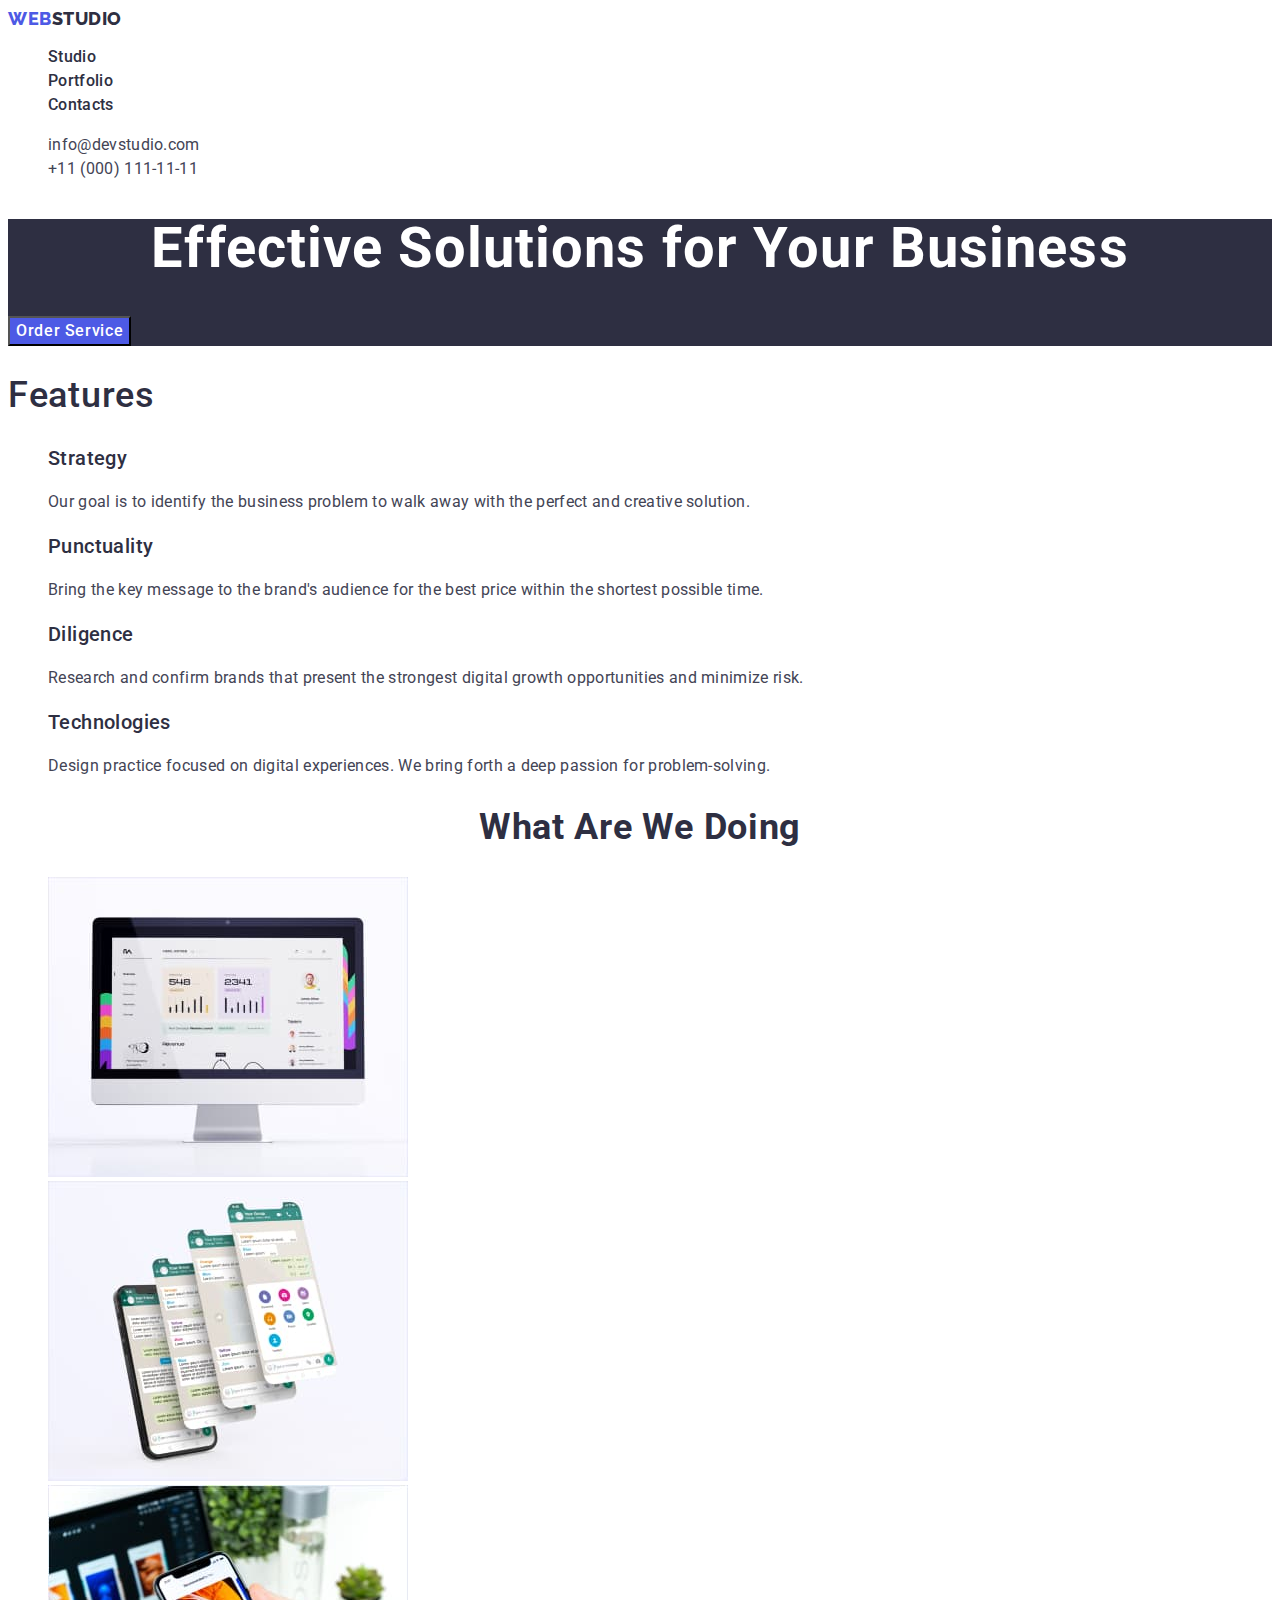
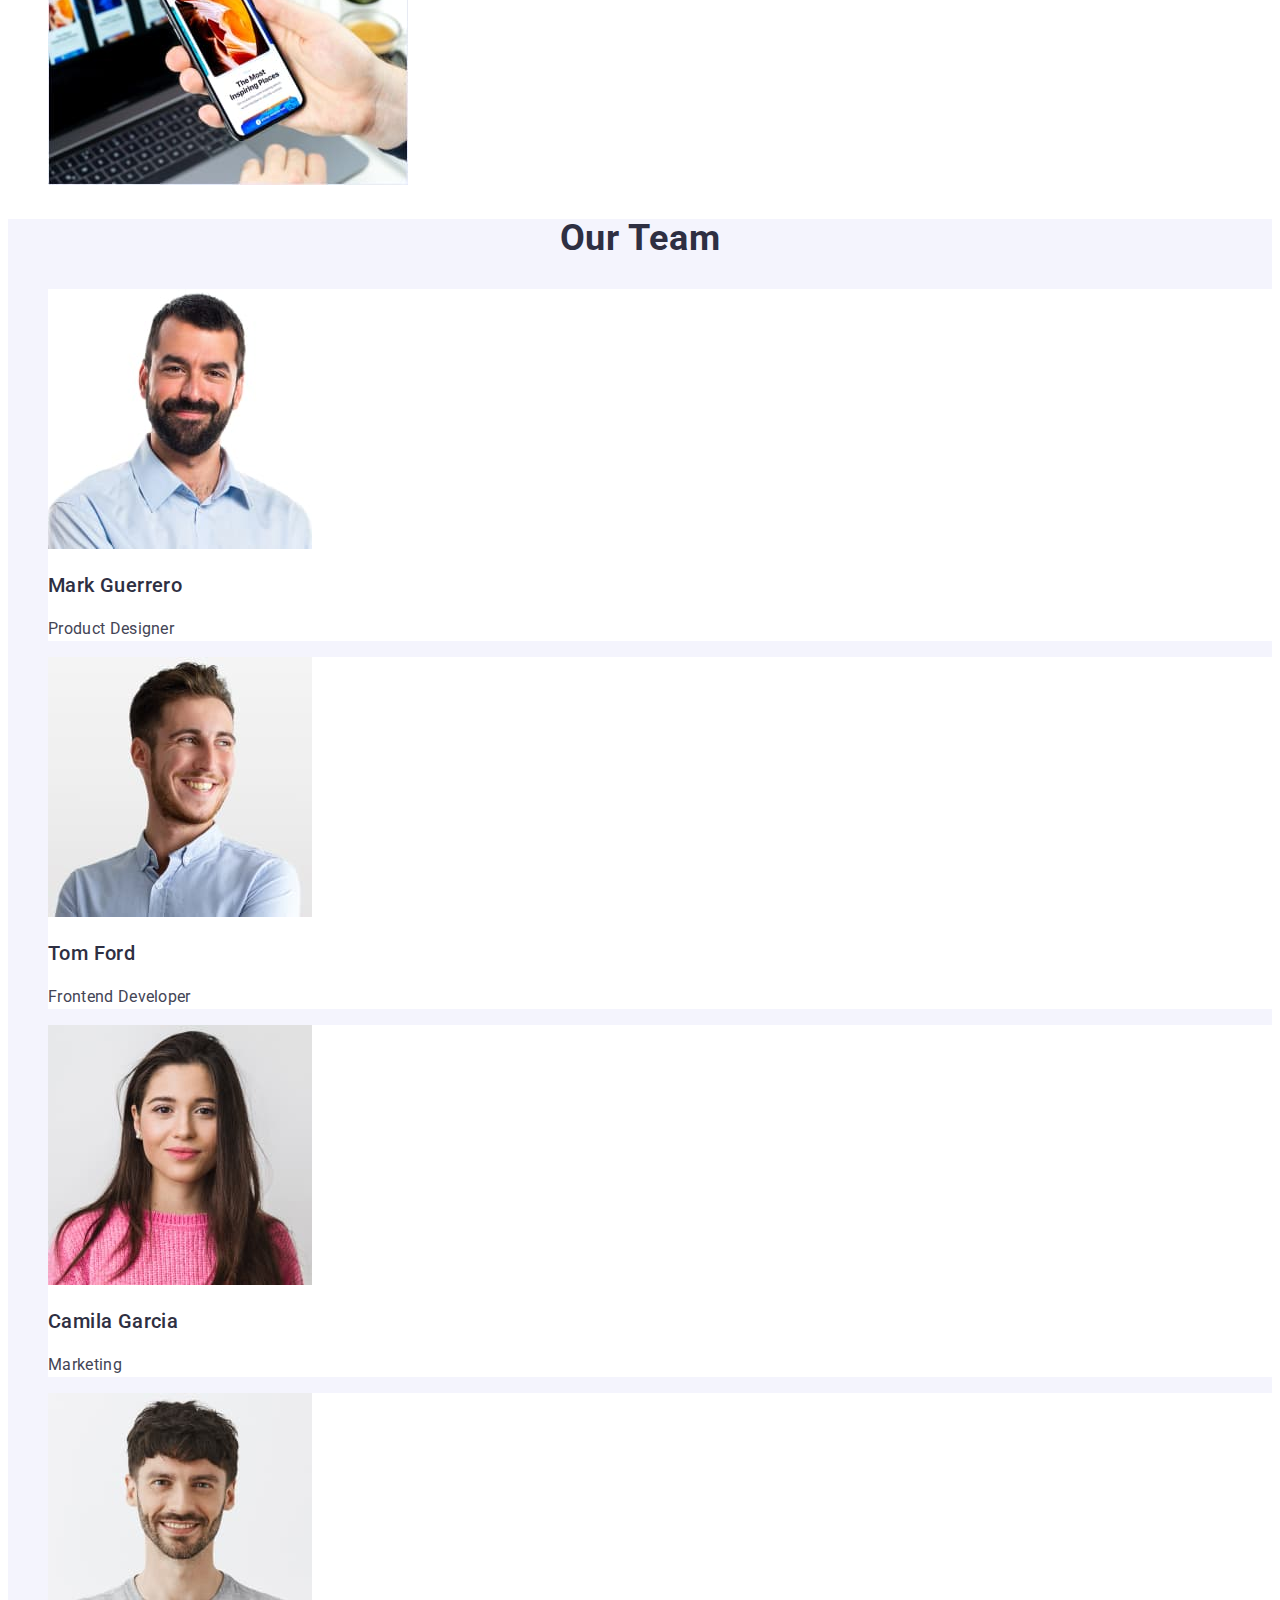
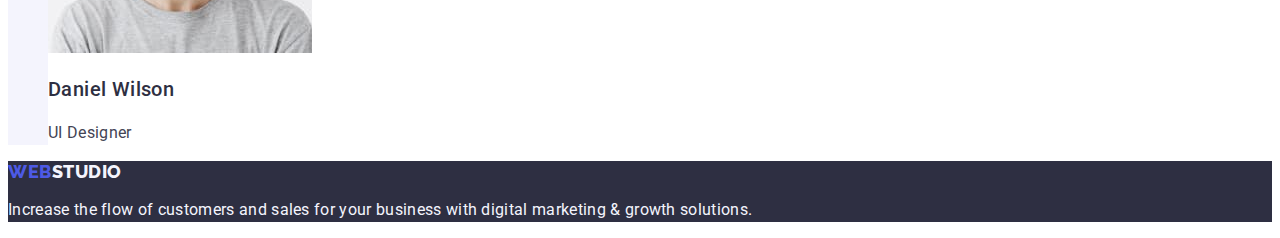
<file: index.html>
<!DOCTYPE html>
<html lang="en">
  <head>
    <meta charset="UTF-8" />
    <meta http-equiv="X-UA-Compatible" content="IE=edge" />
    <meta name="viewport" content="width=device-width, initial-scale=1.0" />
    <title>WebStudio</title>
    <link rel="stylesheet" href="./css/styles.css" />
    <link rel="preconnect" href="https://fonts.googleapis.com" />
    <link rel="preconnect" href="https://fonts.gstatic.com" crossorigin />
    <link
      href="https://fonts.googleapis.com/css2?family=Raleway:wght@800&family=Roboto:wght@400;500;700;900&display=swap"
      rel="stylesheet"
    />
  </head>
  <body>
    <header>
      <nav>
        <a href="./index.html" class="web link"
          >Web<span class="studio link">Studio</span></a
        >
        <ul class="link list">
          <li><a class="nav-menu link" href="./index.html">Studio</a></li>
          <li>
            <a class="nav-menu link" href="./portfolio.html">Portfolio</a>
          </li>
          <li><a class="nav-menu link" href="">Contacts</a></li>
        </ul>
      </nav>
      <address class="address">
        <ul class="link list">
          <li>
            <a class="reference list link" href="mailto:info@devstudio.com"
              >info@devstudio.com</a
            >
          </li>
          <li>
            <a class="reference list link" href="tel:+110001111111"
              >+11 (000) 111-11-11</a
            >
          </li>
        </ul>
      </address>
    </header>
    <main>
      <section class="hero-section">
        <h1 class="hero-title">Effective Solutions for Your Business</h1>
        <button class="hero-btn" type="button">Order Service</button>
      </section>
      <section>
        <h2 class="top">Features</h2>
        <ul class="list">
          <li>
            <h3 class="subtitle">Strategy</h3>
            <p class="text">
              Our goal is to identify the business problem to walk away with the
              perfect and creative solution.
            </p>
          </li>
          <li>
            <h3 class="subtitle">Punctuality</h3>
            <p class="text">
              Bring the key message to the brand's audience for the best price
              within the shortest possible time.
            </p>
          </li>
          <li>
            <h3 class="subtitle">Diligence</h3>
            <p class="text">
              Research and confirm brands that present the strongest digital
              growth opportunities and minimize risk.
            </p>
          </li>
          <li>
            <h3 class="subtitle">Technologies</h3>
            <p class="text">
              Design practice focused on digital experiences. We bring forth a
              deep passion for problem-solving.
            </p>
          </li>
        </ul>
      </section>
      <section>
        <h2 class="sub-hdr">What are we doing</h2>
        <ul class="list">
          <li>
            <img src="./images/display.jpg" alt="display" width="360" />
          </li>
          <li>
            <img
              src="./images/screen-protector.jpg"
              alt="screen-protector"
              width="360"
            />
          </li>
          <li>
            <img src="./images/phone.jpg" alt="phone" width="360" />
          </li>
        </ul>
      </section>
      <section class="light-bg">
        <h2 class="sub-hdr">Our Team</h2>
        <ul class="list">
          <li class="list-bg">
            <img
              src="./images/team-mbr-1.jpg"
              alt="team-member-1"
              width="264"
            />
            <h3 class="subtitle">Mark Guerrero</h3>
            <p class="text">Product Designer</p>
          </li>
          <li class="list-bg">
            <img
              src="./images/team-mbr-2.jpg"
              alt="team-member-2"
              width="264"
            />
            <h3 class="subtitle">Tom Ford</h3>
            <p class="text">Frontend Developer</p>
          </li>
          <li class="list-bg">
            <img
              src="./images/team-mbr-3.jpg"
              alt="team-member-3"
              width="264"
            />
            <h3 class="subtitle">Camila Garcia</h3>
            <p class="text">Marketing</p>
          </li>
          <li class="list-bg">
            <img
              src="./images/team-mbr-4.jpg"
              alt="team-member-4"
              width="264"
            />
            <h3 class="subtitle">Daniel Wilson</h3>
            <p class="text">UI Designer</p>
          </li>
        </ul>
      </section>
    </main>
    <footer class="ftr">
      <a href="./index.html" class="web link"
        >Web<span class="footer link">Studio</span></a
      >
      <p class="footer-text">
        Increase the flow of customers and sales for your business with digital
        marketing & growth solutions.
      </p>
    </footer>
  </body>
</html>
</file>
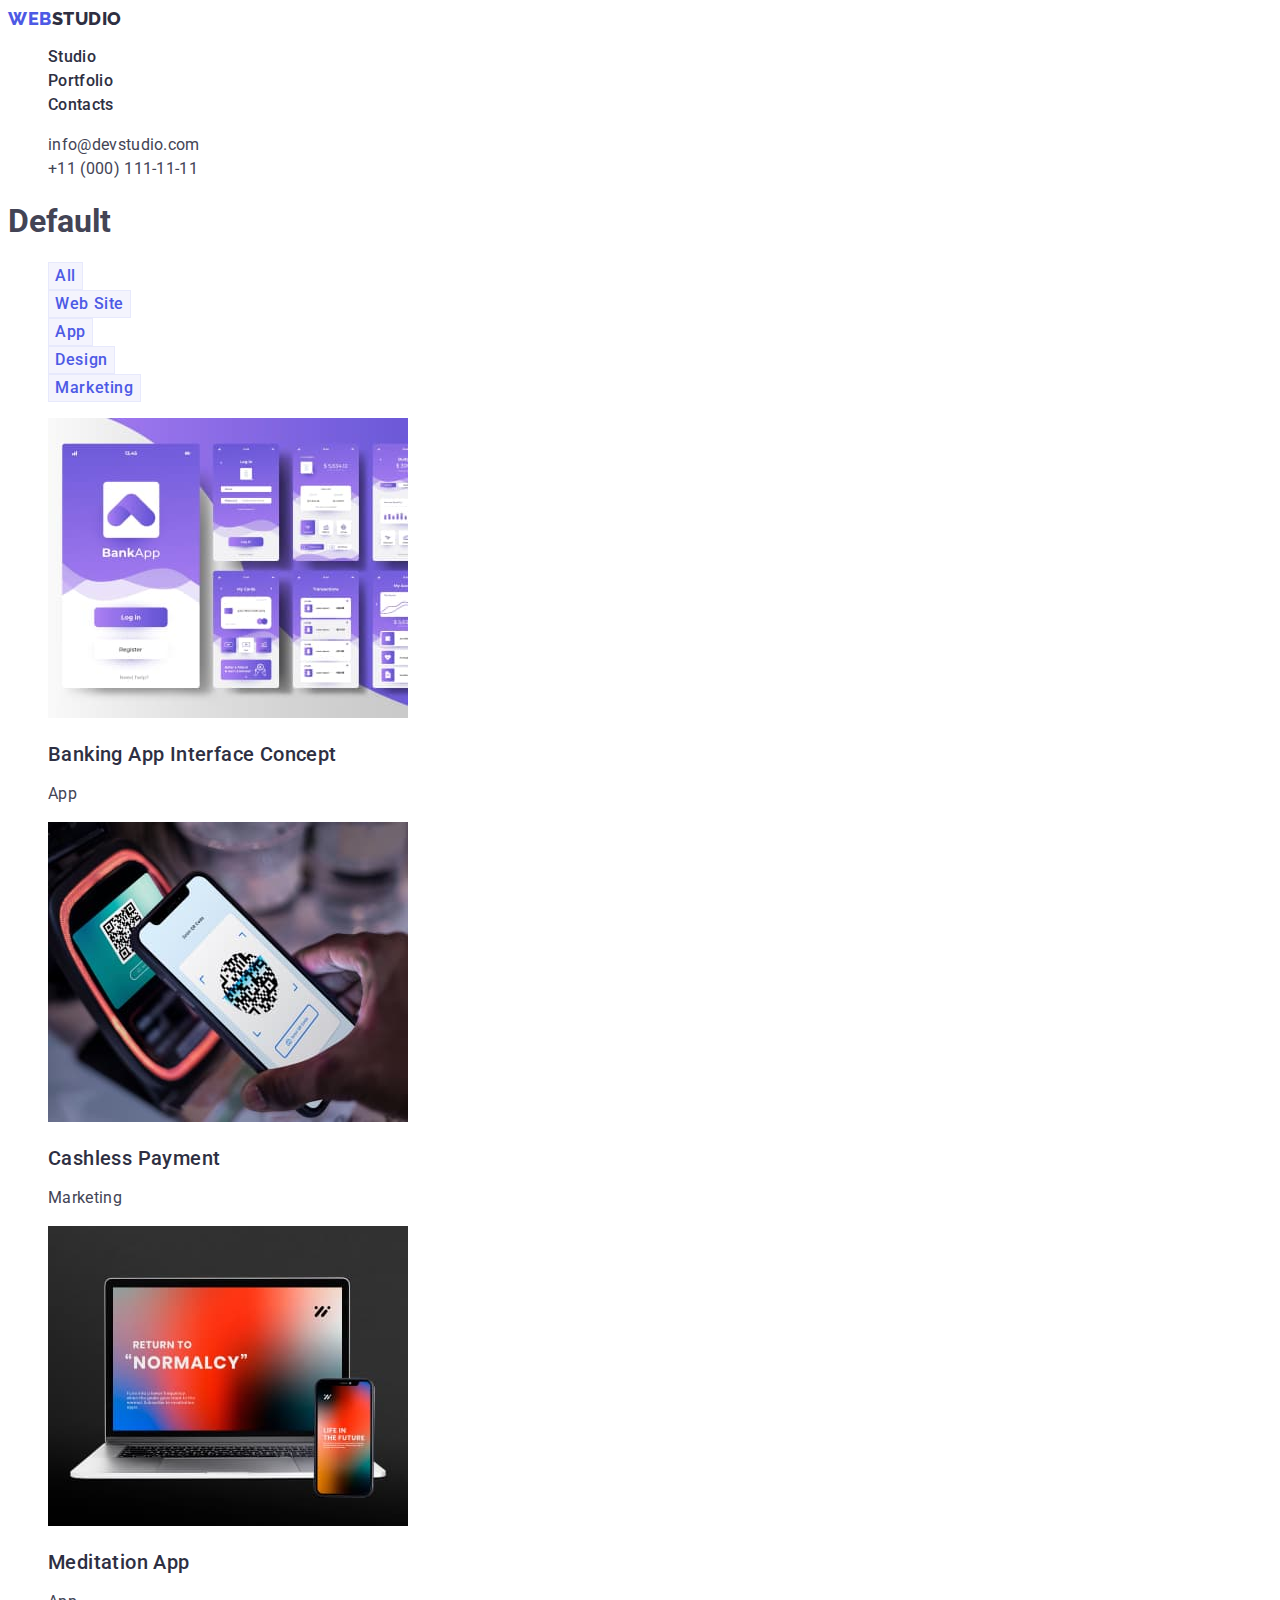
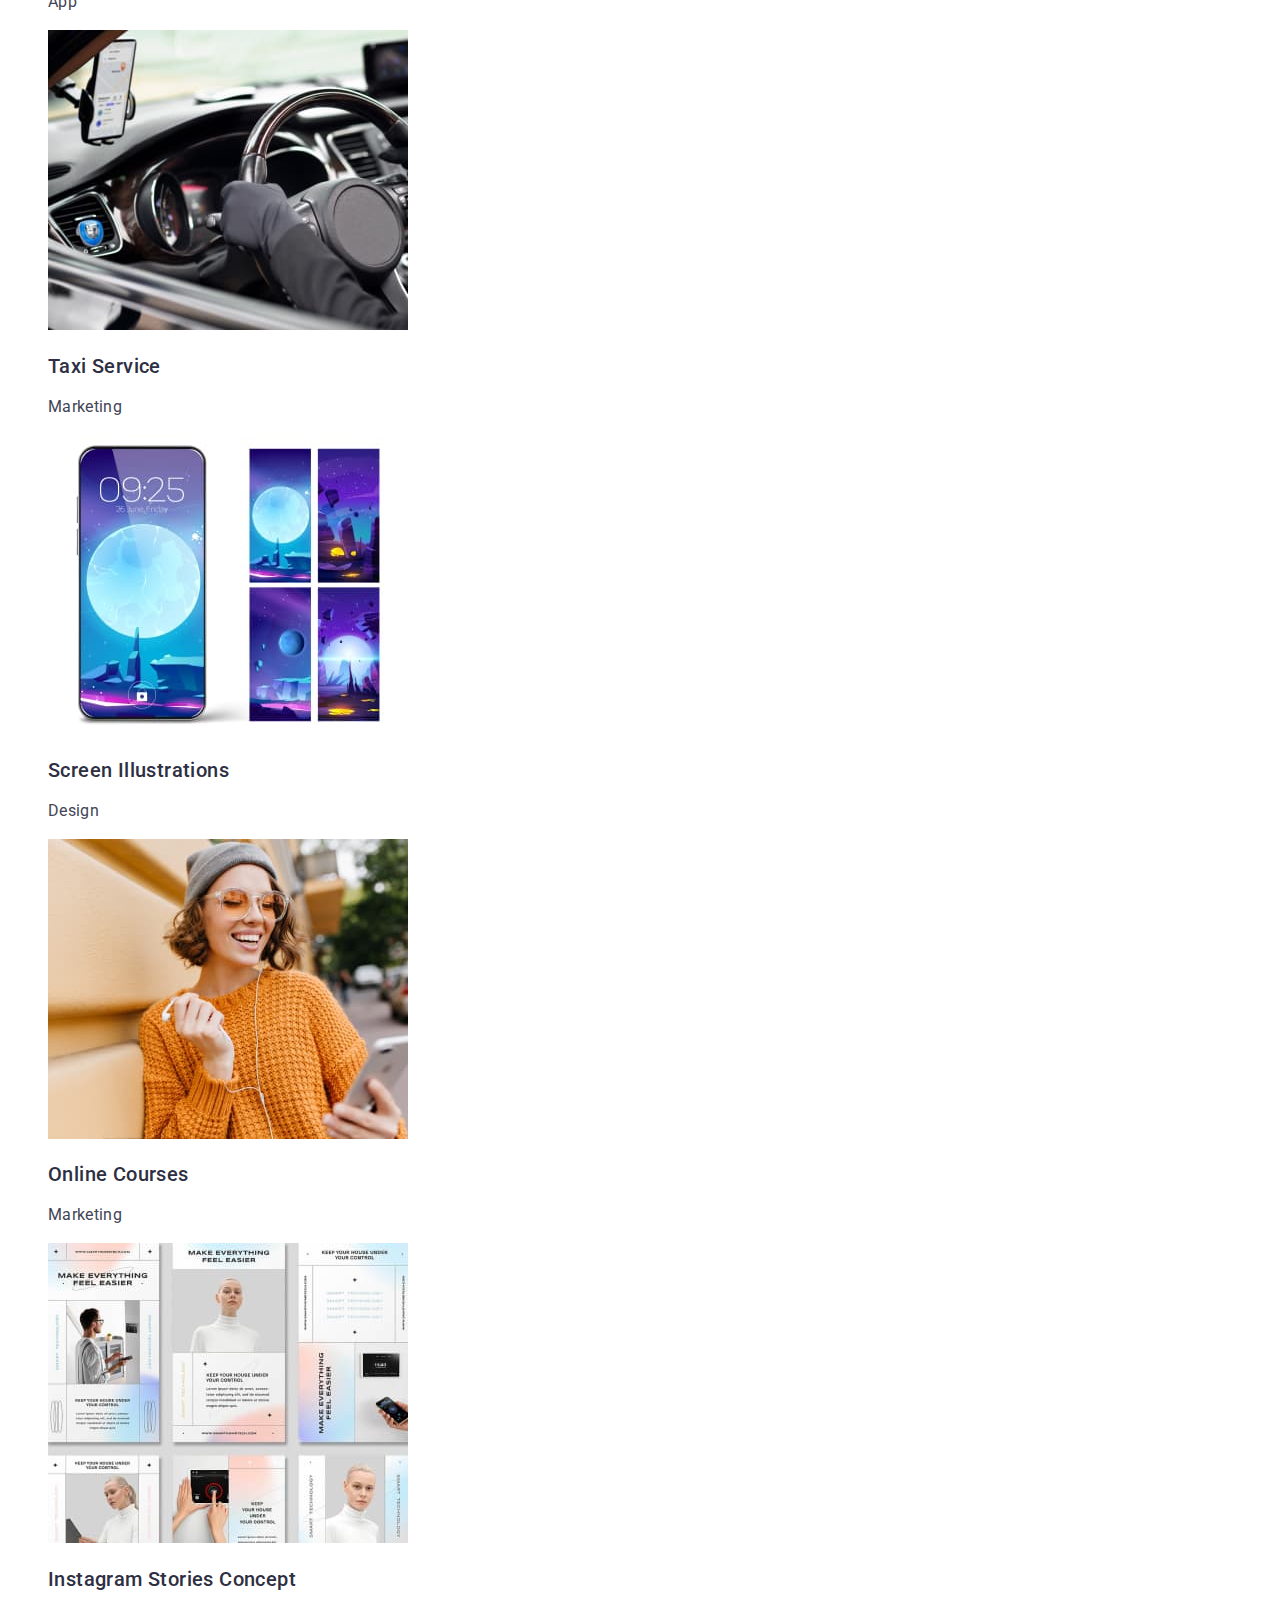
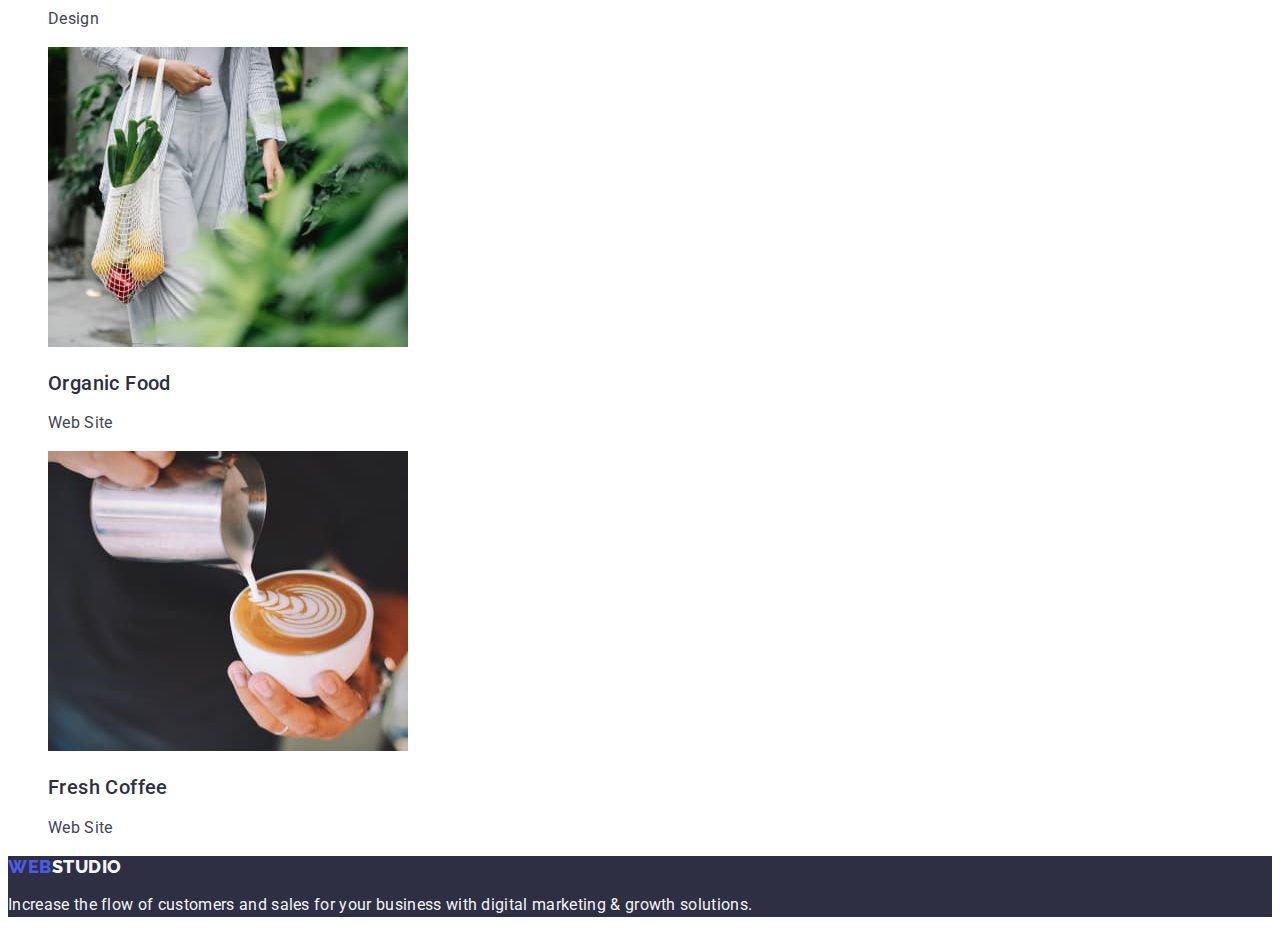
<file: portfolio.html>
<!DOCTYPE html>
<html lang="en">
  <head>
    <meta charset="UTF-8" />
    <meta name="viewport" content="width=device-width, initial-scale=1.0" />
    <title>WebStudio</title>
    <link rel="stylesheet" href="./css/styles.css" />
    <link rel="preconnect" href="https://fonts.googleapis.com" />
    <link rel="preconnect" href="https://fonts.gstatic.com" crossorigin />
    <link
      href="https://fonts.googleapis.com/css2?family=Raleway:wght@800&family=Roboto:wght@400;500;700;900&display=swap"
      rel="stylesheet"
    />
  </head>
  <body>
    <header>
      <nav>
        <a href="./index.html" class="web link"
          >Web<span class="studio link">Studio</span></a
        >
        <ul class="list">
          <li><a class="nav-menu link" href="./index.html">Studio</a></li>
          <li>
            <a class="nav-menu link" href="./portfolio.html">Portfolio</a>
          </li>
          <li><a class="nav-menu link" href="">Contacts</a></li>
        </ul>
      </nav>
      <address class="address">
        <ul class="link list">
          <li>
            <a class="reference list link" href="mailto:info@devstudio.com"
              >info@devstudio.com</a
            >
          </li>
          <li>
            <a class="reference list link" href="tel:+110001111111"
              >+11 (000) 111-11-11</a
            >
          </li>
        </ul>
      </address>
    </header>
    <main>
      <section class="container">
        <h1>Default</h1>
        <ul class="list">
          <li>
            <button class="filter-btn" type="button">All</button>
          </li>
          <li>
            <button class="filter-btn" type="button">Web Site</button>
          </li>
          <li>
            <button class="filter-btn" type="button">App</button>
          </li>
          <li>
            <button class="filter-btn" type="button">Design</button>
          </li>
          <li>
            <button class="filter-btn" type="button">Marketing</button>
          </li>
        </ul>
        <ul class="list">
          <li class="filter-item">
            <a class="link" href="">
              <img src="./images/app-1.jpg" alt="bankapp image" width="360" />
              <h2 class="subtitle">Banking App Interface Concept</h2>
              <p class="text">App</p></a
            >
          </li>
          <li class="filter-item">
            <a class="link" href="">
              <img
                src="./images/marketing-1.jpg"
                alt="phone payment"
                width="360"
              />
              <h2 class="subtitle">Cashless Payment</h2>
              <p class="text">Marketing</p></a
            >
          </li>
          <li class="filter-item">
            <a class="link" href="">
              <img
                src="./images/app-2.jpg"
                alt="laptop with phone"
                width="360"
              />
              <h2 class="subtitle">Meditation App</h2>
              <p class="text">App</p></a
            >
          </li>
          <li class="filter-item">
            <a class="link" href="">
              <img
                src="./images/marketing-2.jpg"
                alt="driver at the wheel"
                width="360"
              />
              <h2 class="subtitle">Taxi Service</h2>
              <p class="text">Marketing</p></a
            >
          </li>
          <li class="filter-item">
            <a class="link" href="">
              <img src="./images/design-1.jpg" alt="phone screen" width="360" />
              <h2 class="subtitle">Screen Illustrations</h2>
              <p class="text">Design</p></a
            >
          </li>
          <li class="filter-item">
            <a class="link" href="">
              <img
                src="./images/marketing-3.jpg"
                alt="woman with phone"
                width="360"
              />
              <h2 class="subtitle">Online Courses</h2>
              <p class="text">Marketing</p></a
            >
          </li>
          <li class="filter-item">
            <a class="link" href="">
              <img
                src="./images/design-2.jpg"
                alt="instagram screenshots"
                width="360"
              />
              <h2 class="subtitle">Instagram Stories Concept</h2>
              <p class="text">Design</p></a
            >
          </li>
          <li class="filter-item">
            <a class="link" href="">
              <img
                src="./images/web-site-1.jpg"
                alt="woman with bag"
                width="360"
              />
              <h2 class="subtitle">Organic Food</h2>
              <p class="text">Web Site</p></a
            >
          </li>
          <li class="filter-item">
            <a class="link" href="">
              <img
                src="./images/web-site-2.jpg"
                alt="coffee with milk"
                width="360"
              />
              <h2 class="subtitle">Fresh Coffee</h2>
              <p class="text">Web Site</p></a
            >
          </li>
        </ul>
      </section>
    </main>
    <footer class="ftr">
      <a href="./index.html" class="web link"
        >Web<span class="footer link">Studio</span></a
      >
      <p class="footer-text">
        Increase the flow of customers and sales for your business with digital
        marketing & growth solutions.
      </p>
    </footer>
  </body>
</html>
</file>
<file: css/styles.css>
:root {
  --ftr-bg: #2e2f42;
  --light: #ffffff;
  --navy-blue: #2e2f42;
  --blue: #4d5ae5;
  --whitish: #f4f4fd;
}
body {
  font-family: "Roboto", sans-serif;
  background-color: var(--light);
  color: #434455;
}
.web {
  color: var(--blue);
  font-family: Raleway, sans-serif;
  font-size: 18px;
  font-weight: 800;
  line-height: 1.17;
  letter-spacing: 0.03em;
  text-transform: uppercase;
}
.studio {
  color: var(--navy-blue);
}
.footer {
  color: #f4f4fd;
  font-family: Raleway, sans-serif;
  font-size: 18px;
  font-weight: 800;
  line-height: 1.17;
  letter-spacing: 0.03em;
  text-transform: uppercase;
  text-decoration: none;
}
.nav-menu {
  color: var(--navy-blue);
  font-size: 16px;
  font-weight: 500;
  line-height: 1.5;
  letter-spacing: 0.02em;
}
.nav-menu:hover,
.nav-menu:focus {
  color: #404bbf;
}
.reference {
  color: #434455;
  font-size: 16px;
  font-weight: 400;
  line-height: 1.5;
  letter-spacing: 0.02em;
}
.reference:hover,
.reference:focus {
  color: #404bbf;
}
.address {
  font-style: normal;
}
.hero-title {
  color: var(--light);
  font-size: 56px;
  font-weight: 700;
  line-height: 1.07;
  letter-spacing: 0.02em;
  text-align: center;
}
.hero-section {
  background-color: var(--ftr-bg);
}
.hero-btn {
  color: var(--light);
  font-family: "Roboto", sans-serif;
  font-weight: 500;
  font-size: 16px;
  line-height: 1.5;
  letter-spacing: 0.04em;
  background-color: #4d5ae5;
  cursor: pointer;
}
.hero-btn:hover,
.hero-btn:focus {
  background-color: #404bbf;
}
.top {
  color: var(--ftr-bg);
  font-size: 36px;
  font-weight: 500;
  line-height: 1.11;
  text-transform: capitalize;
  letter-spacing: 0.02em;
}
.sub-hdr {
  color: var(--ftr-bg);
  text-align: center;
  font-size: 36px;
  font-weight: 700;
  line-height: 1.11;
  letter-spacing: 0.02em;
  text-transform: capitalize;
}
.list {
  list-style: none;
}
.link {
  text-decoration: none;
}
.subtitle {
  color: var(--ftr-bg);
  font-size: 20px;
  font-weight: 500;
  line-height: 1.2;
  letter-spacing: 0.02em;
}
.text {
  color: #434455;
  font-size: 16px;
  font-weight: 400;
  line-height: 1.5;
  letter-spacing: 0.02em;
}
.footer-text {
  color: var(--whitish);
  line-height: 1.5;
  letter-spacing: 0.02em;
}
.filter-btn {
  border: 1px solid #e7e9fc;
  font-family: "Roboto", sans-serif;
  background-color: #f4f4fd;
  color: var(--blue);
  font-size: 16px;
  font-weight: 500;
  line-height: 1.5;
  letter-spacing: 0.04em;
  cursor: pointer;
}
.filter-btn:hover,
.filter-btn:focus {
  background-color: #404bbf;
  color: var(--light);
}
.filter-item {
  color: var(--iris, #4d5ae5);
  font-size: 16px;
  font-weight: 500;
  line-height: 1.5;
  letter-spacing: 0.04em;
}
.ftr {
  background-color: var(--ftr-bg);
}
.light-bg {
  background-color: var(--whitish);
}
.list-bg {
  background-color: var(--light);
}
</file>
